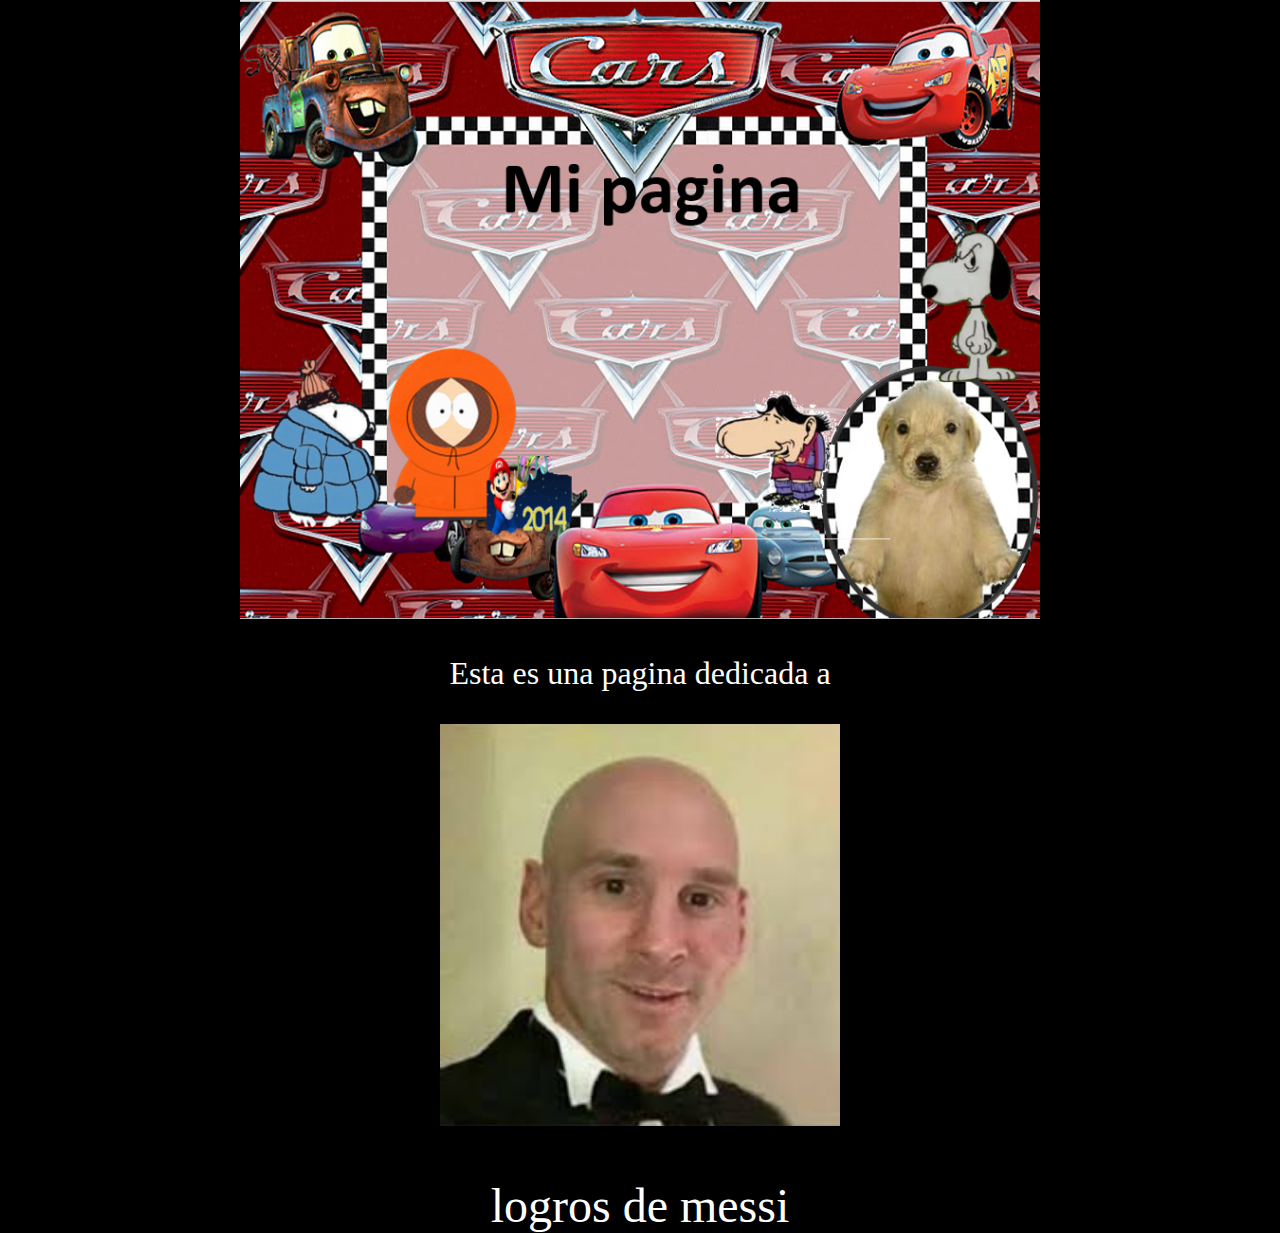
<file: index.html>
<!DOCTYPE html>
<html lang="es">
<head>
    <meta charset="UTF-8">
    <meta name="viewport" content="width=device-width, initial-scale=1.0">
    <title>Eduardo Bonilla Gonzalez</title>
    <link rel="shortcut icon" href="arc.ico">
    <link rel="stylesheet" type="text/css" href="style.css">
</head>
<body>
    <center><img src="imagenes/imagen3.png" alt="portada mamalon" width="800" height="700"></center>
    
    <font size="6" color="white">
        <p style="text-align: center;">Esta es una pagina dedicada a</p>
    </font>
    
    <a href="pag2.html">
        <center><img src="imagenes/messi.jpg" alt="messiii" width="400" height="300"></center>
    </a>
    
    <font size="7" color="white">
        <p style="text-align: center;">logros de messi</p>
    </font>
</body>
</html>
</file>
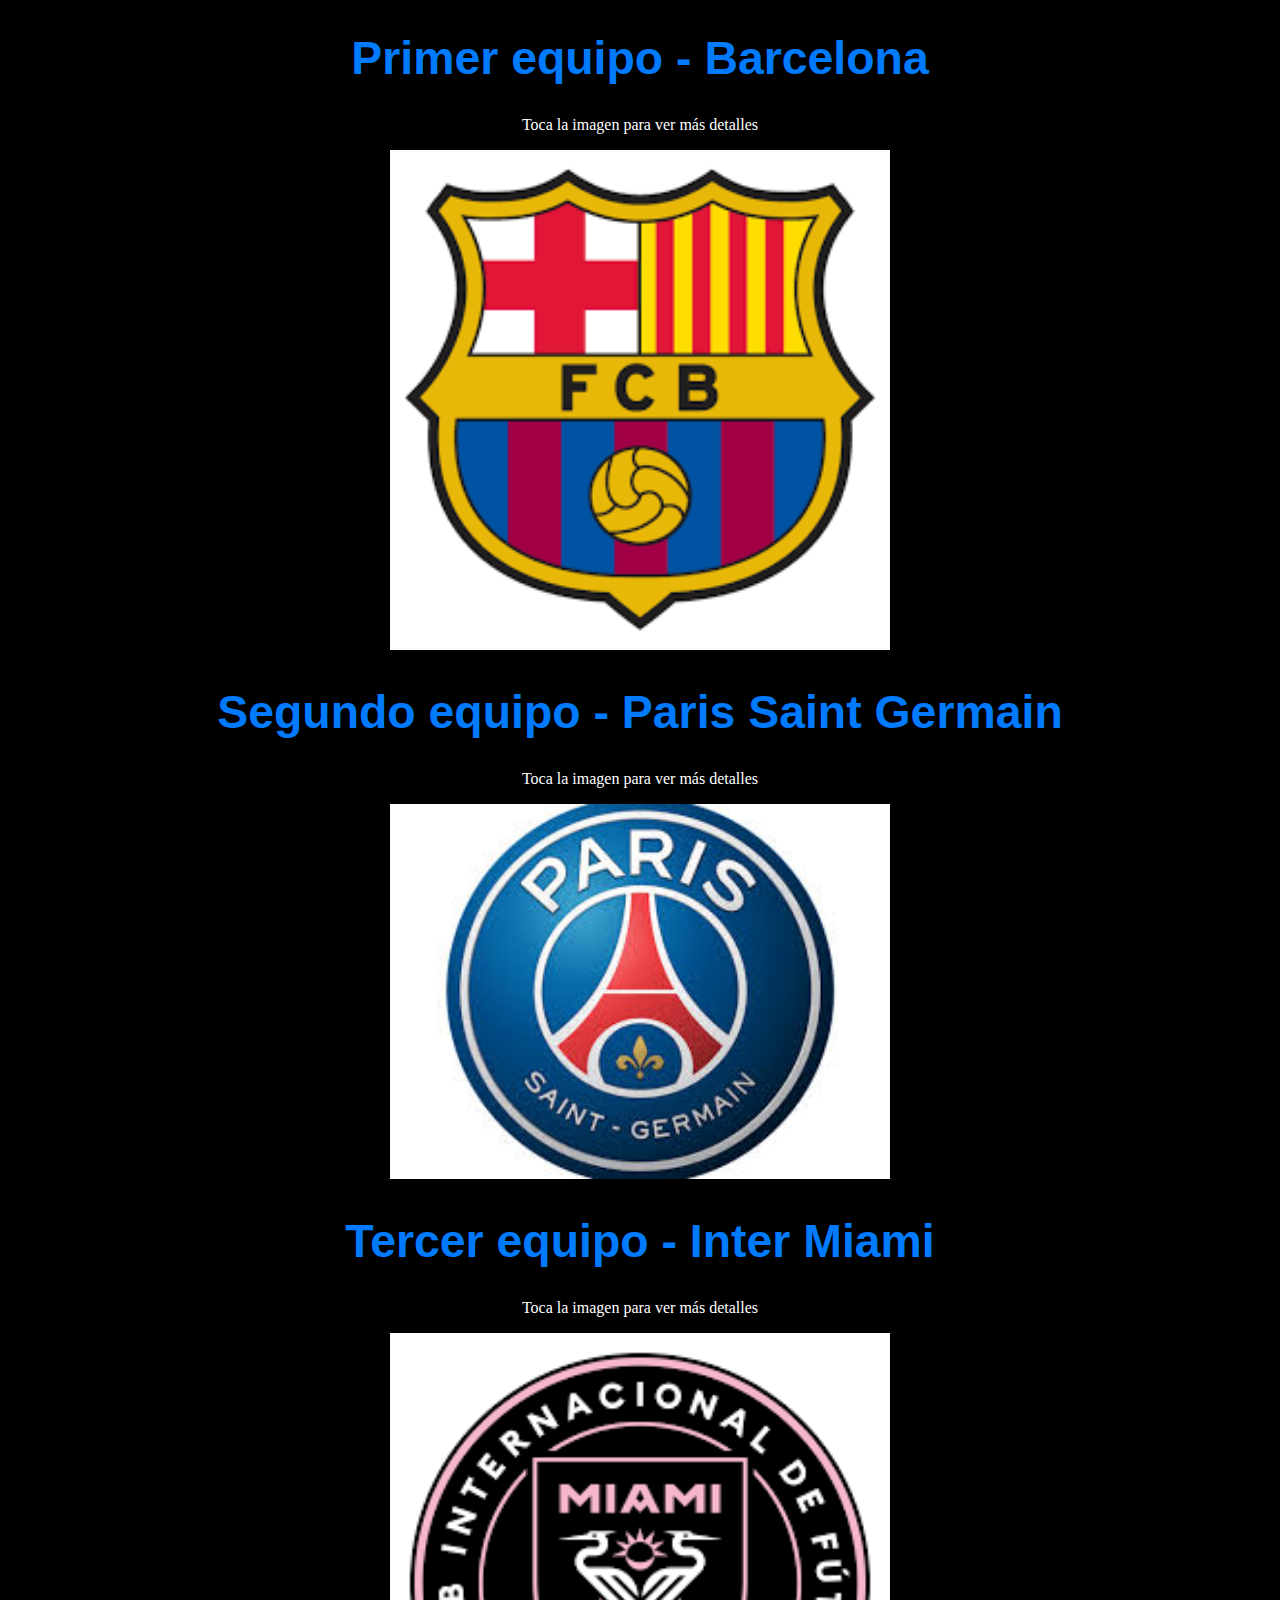
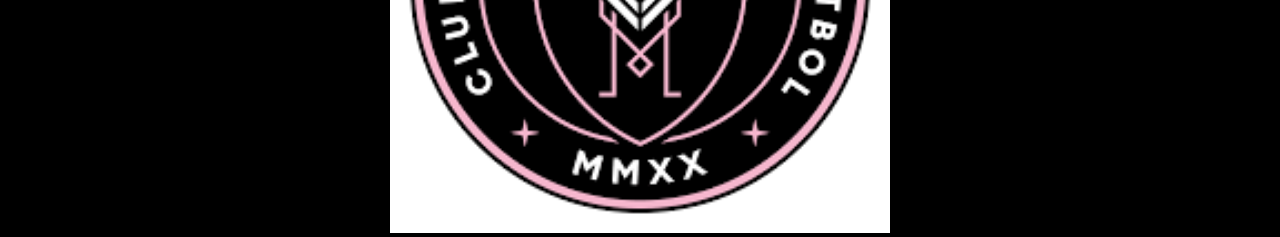
<file: pag2.html>
<!DOCTYPE html>
<html>
<head>
    <title>Logros</title>
    <link rel="shortcut icon" href="arc.ico">
    <link rel="stylesheet" type="text/css" href="style.css">
    <meta charset="UTF-8">
    <meta name="viewport" content="width=device-width, initial-scale=1.0">
</head>
<body>
   <center><h1>Primer equipo - Barcelona</h1></center>
   <center><p>Toca la imagen para ver más detalles</p></center>
   <a href="pag3.html">
       <center><img src="imagenes/bar.png" alt="bar" width="500" height="400"></center>
   </a>

   <center><h1>Segundo equipo - Paris Saint Germain</h1></center>
   <center><p>Toca la imagen para ver más detalles</p></center>
   <a href="pag4.html">
       <center><img src="imagenes/Paris.jpeg" alt="Paris" width="500" height="400"></center>
   </a>

   <center><h1>Tercer equipo - Inter Miami</h1></center>
   <center><p>Toca la imagen para ver más detalles</p></center>
   <a href="pag5.html">
       <center><img src="imagenes/Miami.png" alt="Inter Miami" width="500" height="400"></center>
   </a>
</body>

</body>
</html>
</file>
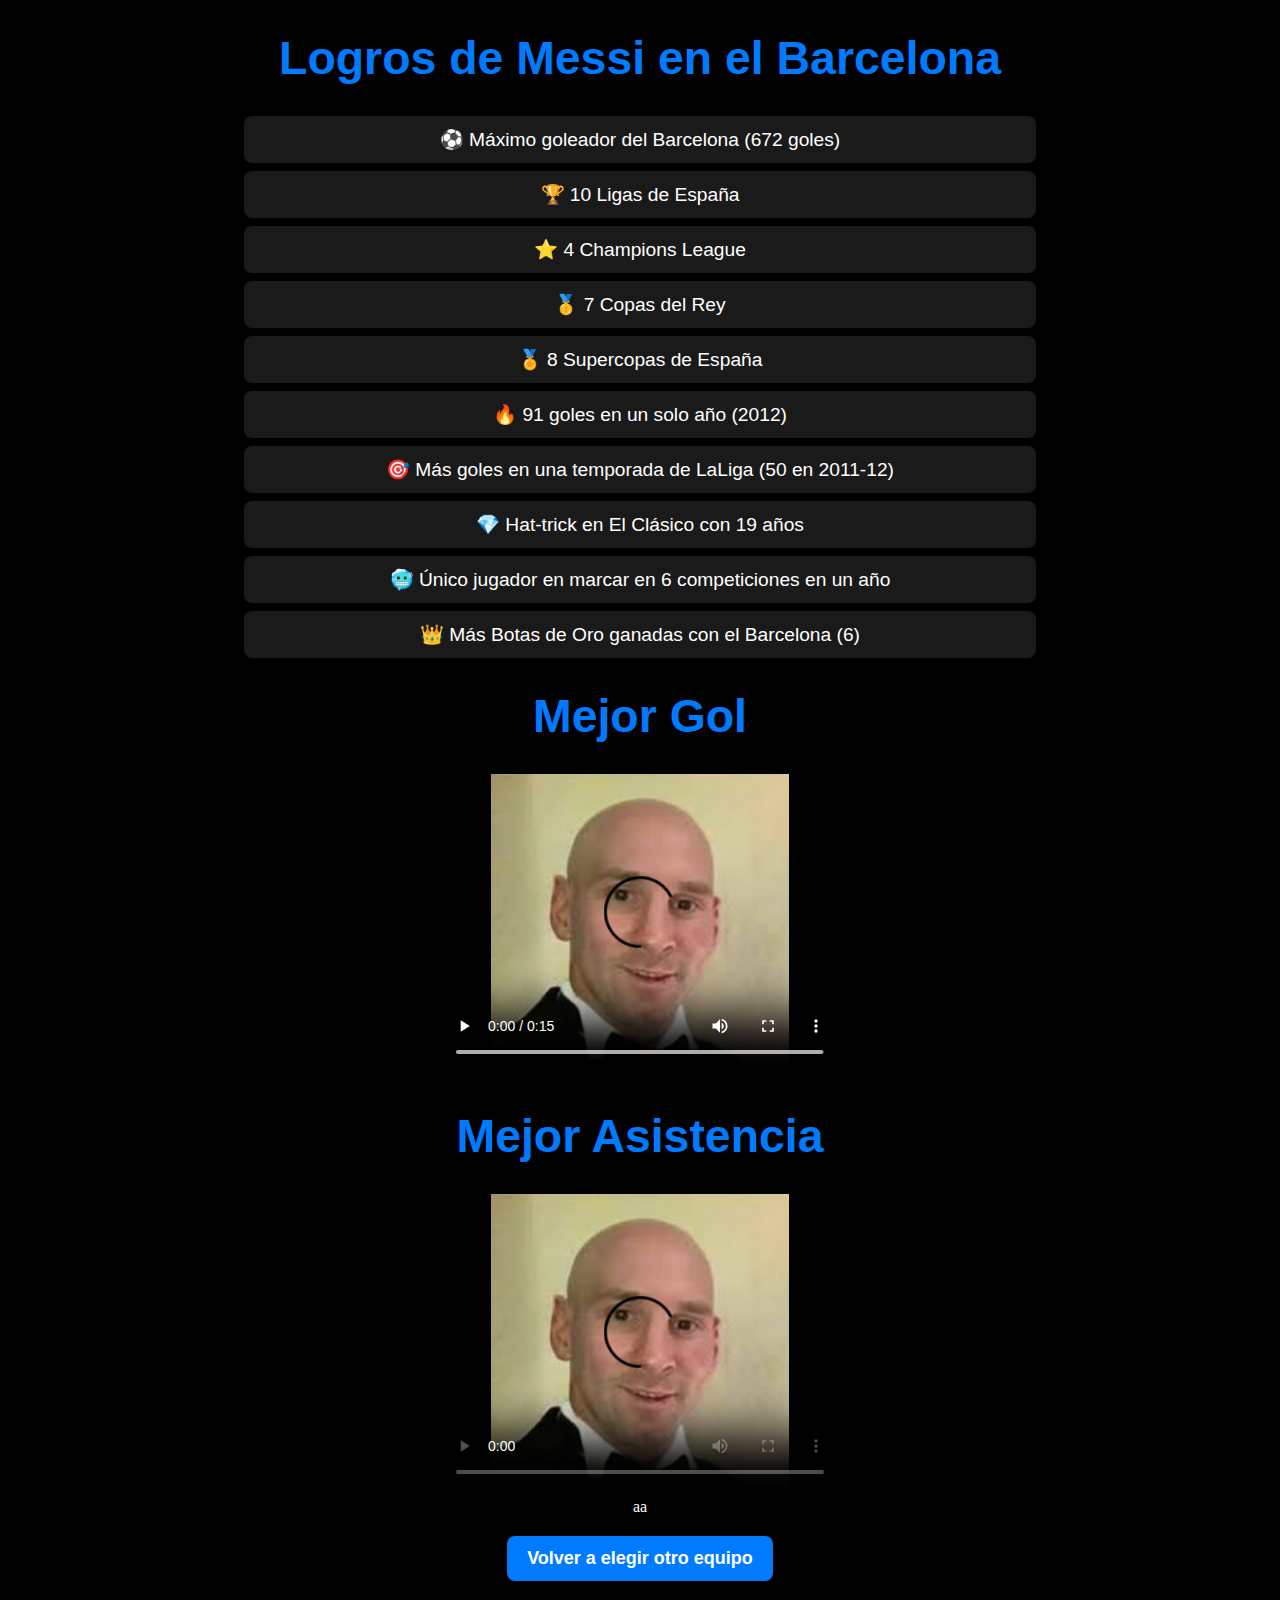
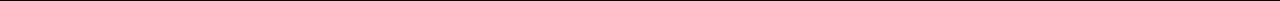
<file: pag3.html>
<!DOCTYPE html>
<html lang="es">
<head>
    <title>Barcelona</title>
    <link rel="stylesheet" type="text/css" href="style.css">
    <meta charset="UTF-8">
    <meta name="viewport" content="width=device-width, initial-scale=1.0">
</head>
<body>
    
    <!-- Sección de logros de Messi -->
    <center><h1>Logros de Messi en el Barcelona</h1></center>
    <center>
        <ul>
            <li>⚽ Máximo goleador del Barcelona (672 goles)</li>
            <li>🏆 10 Ligas de España</li>
            <li>⭐ 4 Champions League</li>
            <li>🥇 7 Copas del Rey</li>
            <li>🏅 8 Supercopas de España</li>
            <li>🔥 91 goles en un solo año (2012)</li>
            <li>🎯 Más goles en una temporada de LaLiga (50 en 2011-12)</li>
            <li>💎 Hat-trick en El Clásico con 19 años</li>
            <li>🥶 Único jugador en marcar en 6 competiciones en un año</li>
            <li>👑 Más Botas de Oro ganadas con el Barcelona (6)</li>
        </ul>
    </center>
    <center><h1>Mejor Gol</h1></center>
    <center>
        <video src="videos/ankara.mp4" poster="imagenes/messi.jpg" preload="metadata" controls width="400" height="300"></video>
    </center>

    <center><h1>Mejor Asistencia</h1></center>
    <center>
        <video src="videos/" poster="imagenes/messi.jpg" preload="metadata" controls width="400" height="300"></video>
    </center>
aa
    <!-- Botón para volver -->
    <center>
        <a href="pag2.html">
            <button>Volver a elegir otro equipo</button>
        </a>
    </center>
</body>
</html>
</file>
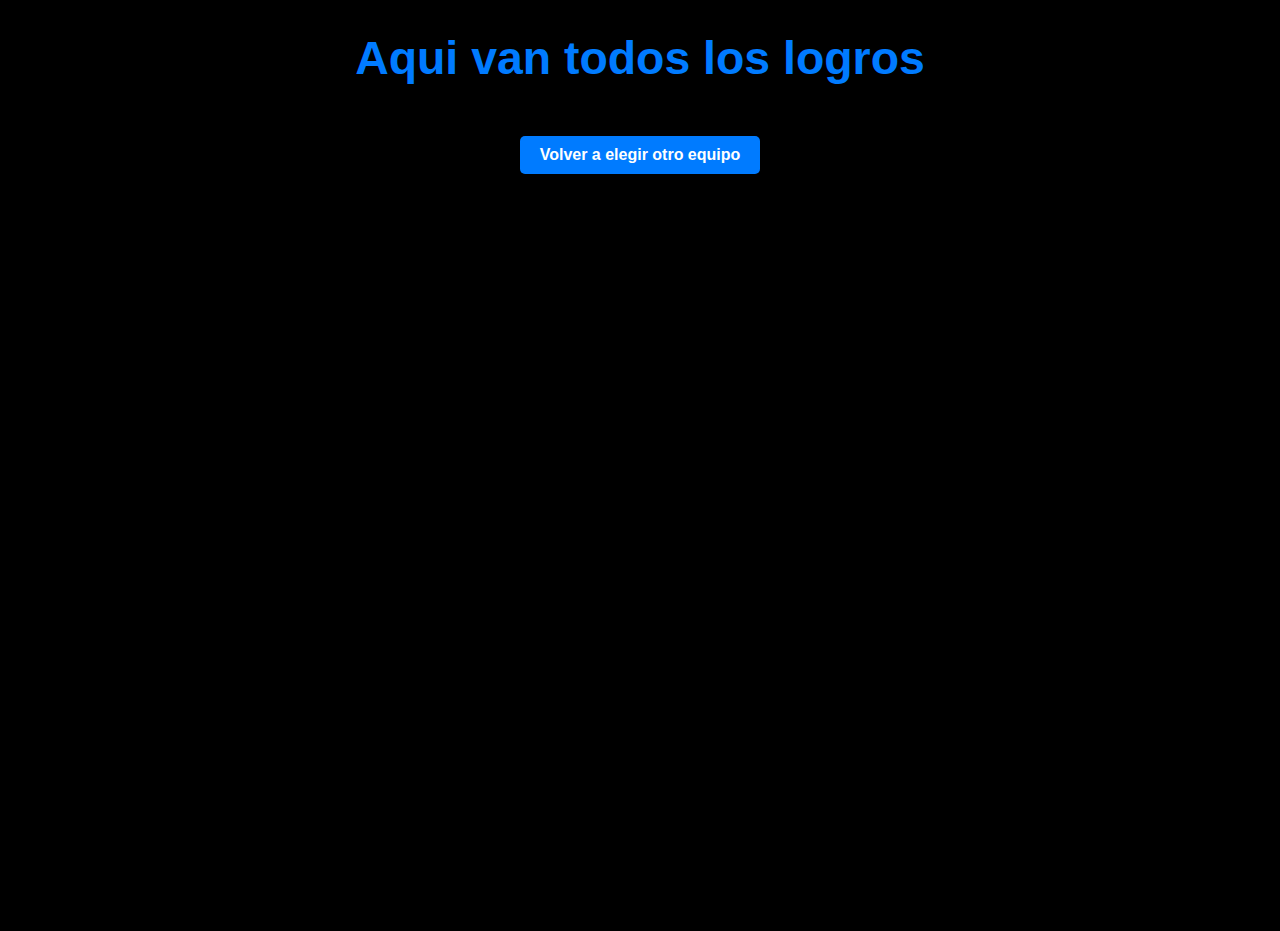
<file: pag4.html>
<!DOCTYPE html>
<title>Paris</title>
<head>
    <link rel="shortcut icon" href="arc.ico">
    <link rel="stylesheet" type="text/css" href="style.css">
    <meta charset="UTF-8">
    <meta name="viewport" content="width=device-width, initial-scale=1.0">
</head>
<body>
    <!-- Aqui van todos los logros -->
    
    <center><h1>Aqui van todos los logros</h1></center>
    
    
    
    
    
    <center>
        <a href="pag2.html">
            <button style="padding: 10px 20px; font-size: 16px; background-color: #007BFF; color: white; border: none; cursor: pointer; border-radius: 5px;">
                Volver a elegir otro equipo
            </button>
        </a>
    </center>

</body>
</file>
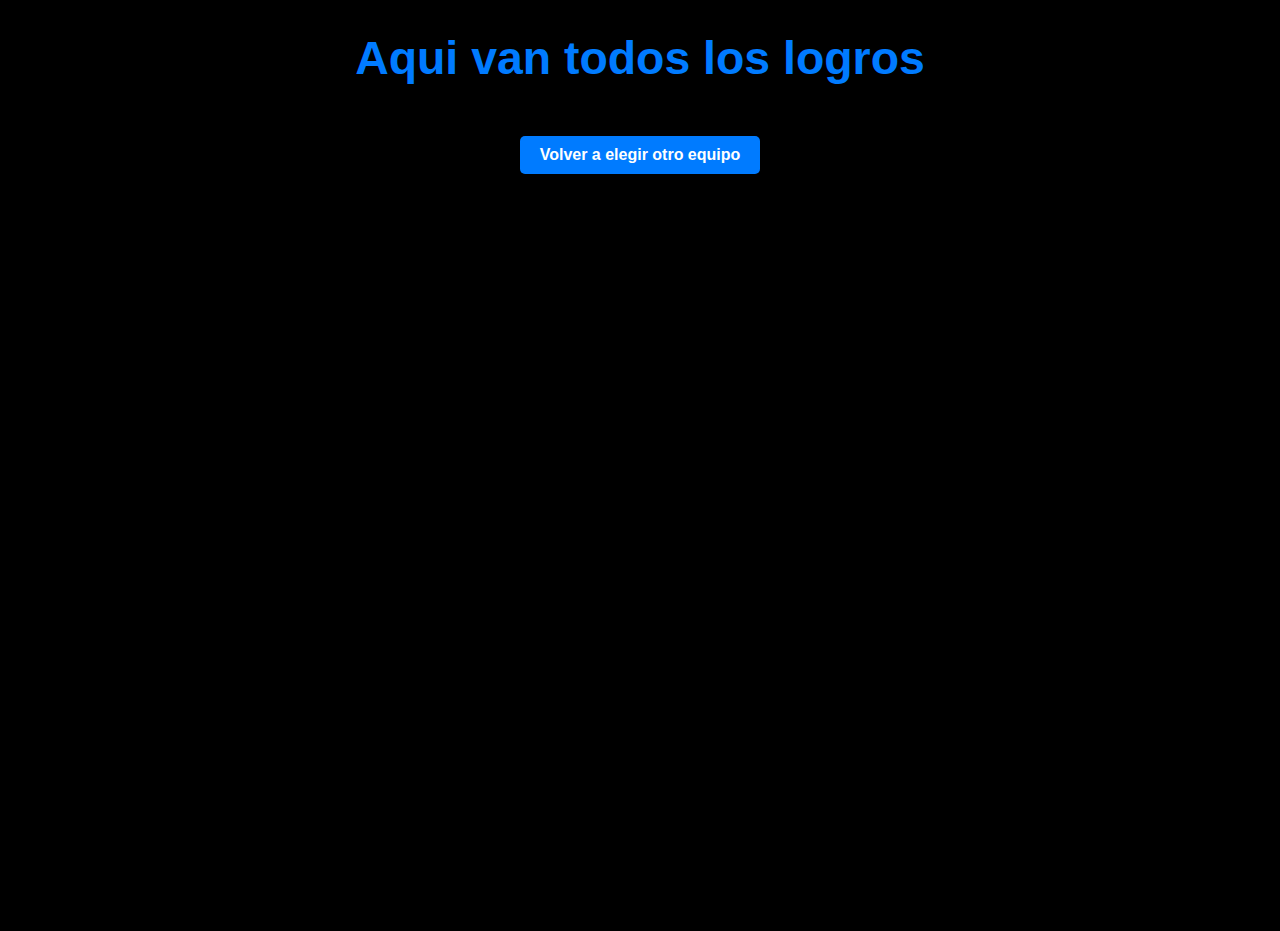
<file: pag5.html>
<!DOCTYPE html>
<html>
<head>
    <title>Miami</title>
    <link rel="shortcut icon" href="arc.ico">
    <link rel="stylesheet" type="text/css" href="style.css">
    <meta charset="UTF-8">
    <meta name="viewport" content="width=device-width, initial-scale=1.0">
</head>
<body>
<!-- Aqui van todos los logros -->
<center><h1>Aqui van todos los logros</h1></center>




    <center>
        <a href="pag2.html">
            <button style="padding: 10px 20px; font-size: 16px; background-color: #007BFF; color: white; border: none; cursor: pointer; border-radius: 5px;">
                Volver a elegir otro equipo
            </button>
        </a>
    </center>


</body>
</file>
<file: style.css>
body {
    background-color: rgb(0, 0, 0);
    background-size: cover;
    background-repeat: no-repeat;
    background-position: center;
    margin: 0;
    padding: 0;
    height: 100vh;
    color: #fff;
    text-align: center;
}

h1 {
    font-family: sans-serif;
    font-size: 2.9rem;
    color: #007BFF;
}

audio {
    margin-top: 10px;
}

img {
    max-width: 100%;
    height: auto;
}

iframe {
    max-width: 100%;
}

/* 🎯 Mejoras en la lista de logros */
ul {
    list-style-type: none;
    padding: 0;
    margin-top: 20px;
}

ul li {
    background-color: rgba(255, 255, 255, 0.1);
    margin: 8px auto;
    padding: 12px;
    border-radius: 8px;
    width: 60%;
    text-align: center;
    font-size: 1.2rem;
    font-family: Arial, sans-serif;
    transition: 0.3s;
}

/* Efecto hover para resaltar logros */
ul li:hover {
    background-color: rgba(255, 255, 255, 0.2);
}

/* 🎮 Estilo del botón */
button {
    padding: 12px 20px;
    font-size: 18px;
    font-weight: bold;
    background-color: #007BFF;
    color: white;
    border: none;
    cursor: pointer;
    border-radius: 8px;
    margin: 20px;
    transition: 0.3s;
}

/* Efecto hover para el botón */
button:hover {
    background-color: #0056b3;
    transform: scale(1.05);
}
</file>
